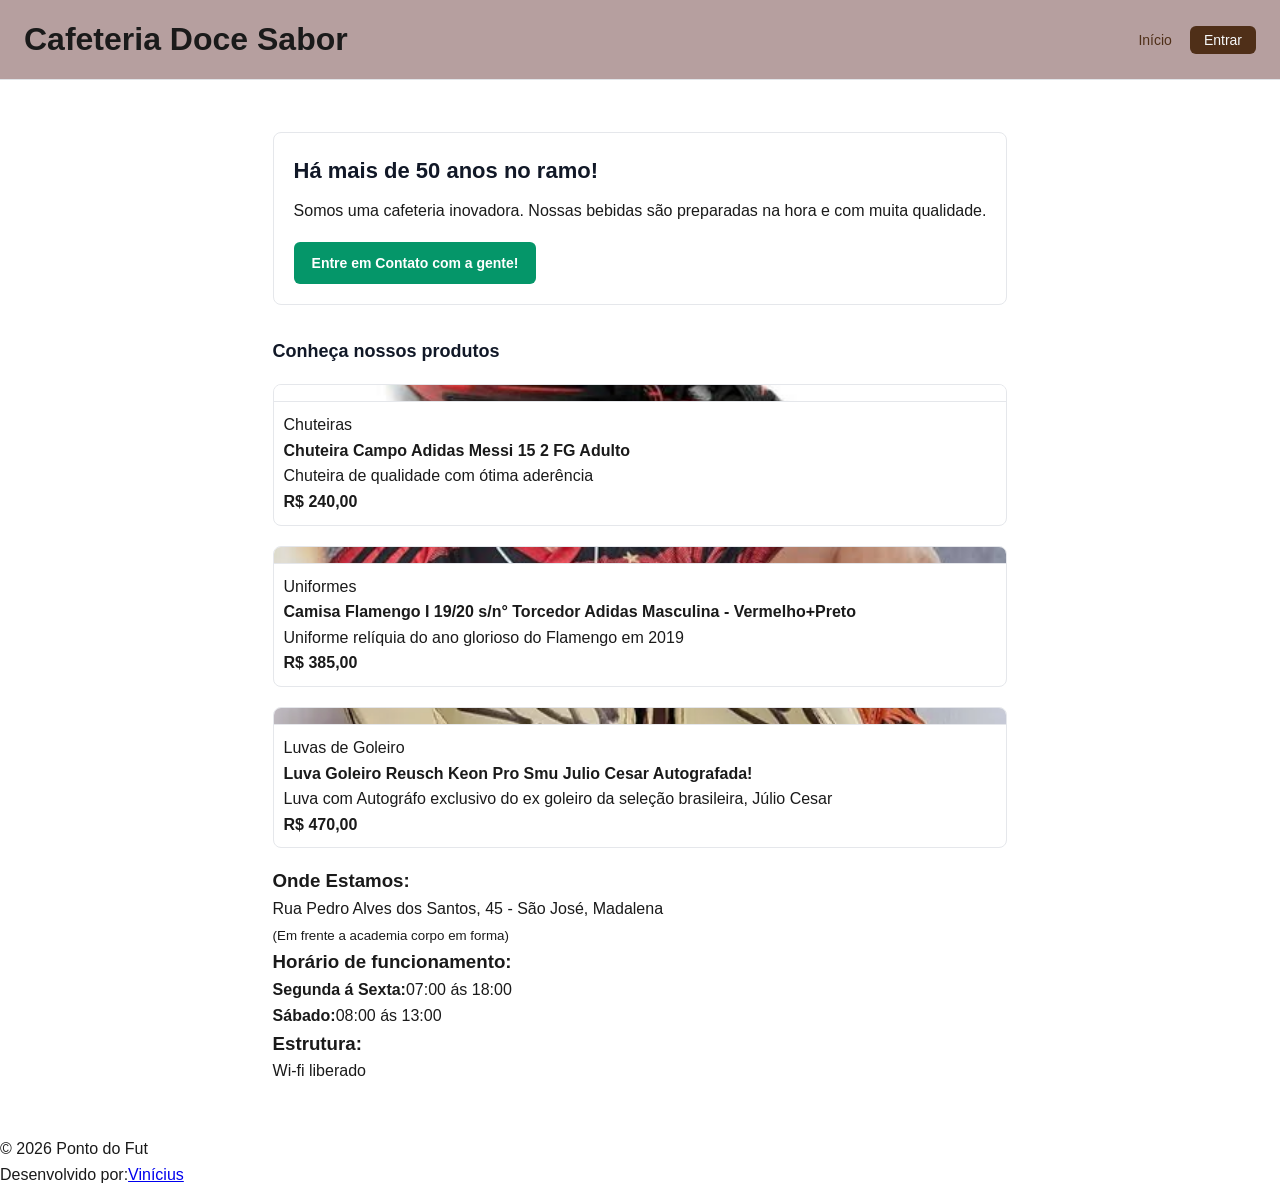
<file: Ponto-do-Fut-main/index.html>
<!DOCTYPE html>
<html lang="pt">
<head>
    <meta charset="UTF-8">
    <meta name="viewport" content="width=device-width, initial-scale=1.0">
    <title>Doce Sabor</title>
    <link rel="stylesheet" href="style.css">
</head>
<body>
    <header class="cabecalho-principal">
    <div class="logo">
     <h1>Cafeteria Doce Sabor</h1>

</div>

<nav>
<ul class="menu-navegacao">
     <li><a href="index.html" 
        class="link-inicial">Início</a></li>
        <li><a href="login.html" class="link-login">Entrar</a></li>
</ul>
</nav>
</header>


<main class="conteudo">
<section class="secao-principal">
<h2>Há mais de 50 anos no ramo!</h2>
<p>Somos uma cafeteria inovadora. Nossas bebidas são preparadas na hora e com muita qualidade.</p>
<a href="#">
    Entre em Contato com a gente!
    </a>
</section>

 <section class="secao-catalogo">
   <div class="titulo-catalogo">
  <h3>Conheça nossos produtos</h3>
  <p></p>
 </div>

  <div class="grade">
  <article class="card">
    <img src="chuteira.jpg" alt="Interior da cafeteria">
     <div class="dados-item">
     <span class="etiqueta">
      Chuteiras
      </span>
      <h4>Chuteira Campo Adidas Messi 15 2 FG Adulto</h4>
      <p>Chuteira de qualidade com 
    ótima aderência</p>
    <strong>R$ 240,00</strong>
    </div>
   </article>


 
   <article class="card">
    <img src="UniformeFla19.jpg" alt="Uniforme do Flamengo
    de 2019">
     <div class="dados-item">
     <span class="etiqueta">
      Uniformes
      </span>
      <h4>Camisa Flamengo I 19/20 s/n° Torcedor Adidas Masculina - Vermelho+Preto</h4>
      <p>Uniforme relíquia do ano
  glorioso do Flamengo em 2019</p>
    <strong>R$ 385,00</strong>
    </div>
   </article>




   <article class="card">
    <img src="luvaAUTOGRAFADAJUliocesar.webp" alt="Luva com o autográfo
    do ex goleiro Júlio Cesar">
     <div class="dados-item">
     <span class="etiqueta">
      Luvas de Goleiro
      </span>
      <h4>Luva Goleiro Reusch Keon Pro Smu Julio Cesar Autografada!</h4>
      <p>Luva com Autográfo exclusivo do ex goleiro
        da seleção brasileira, Júlio Cesar
      </p>
    <strong>R$ 470,00</strong>
    </div>
   </article>


 </div>
  </section>
<section class="secao-info">
    <div class="bloco">
     <h3>Onde Estamos:</h3>
     <p>Rua Pedro Alves dos Santos, 45 - São José, Madalena</p>
     <p><small>(Em frente a academia corpo em forma)</small></p>
</div>
<div class="bloco">
  <h3>Horário de funcionamento:</h3>
   <p><strong>Segunda á Sexta:</strong>07:00 ás 18:00</p>
 <p><strong>Sábado:</strong>08:00 ás 13:00</p>
</div>
<div class="bloco">
 <h3>Estrutura:</h3>
<p>Wi-fi liberado</p>
</div>
</section>
  </main>

  <footer class="rodape">
   <p>&copy; 2026 Ponto do Fut</p>
    <p>Desenvolvido por:<a href="negocio.html" target="_blank"
     rel="noopener noreferrer">Vinícius
    </a></p>
  </footer>
  </body>
  </html>
</file>
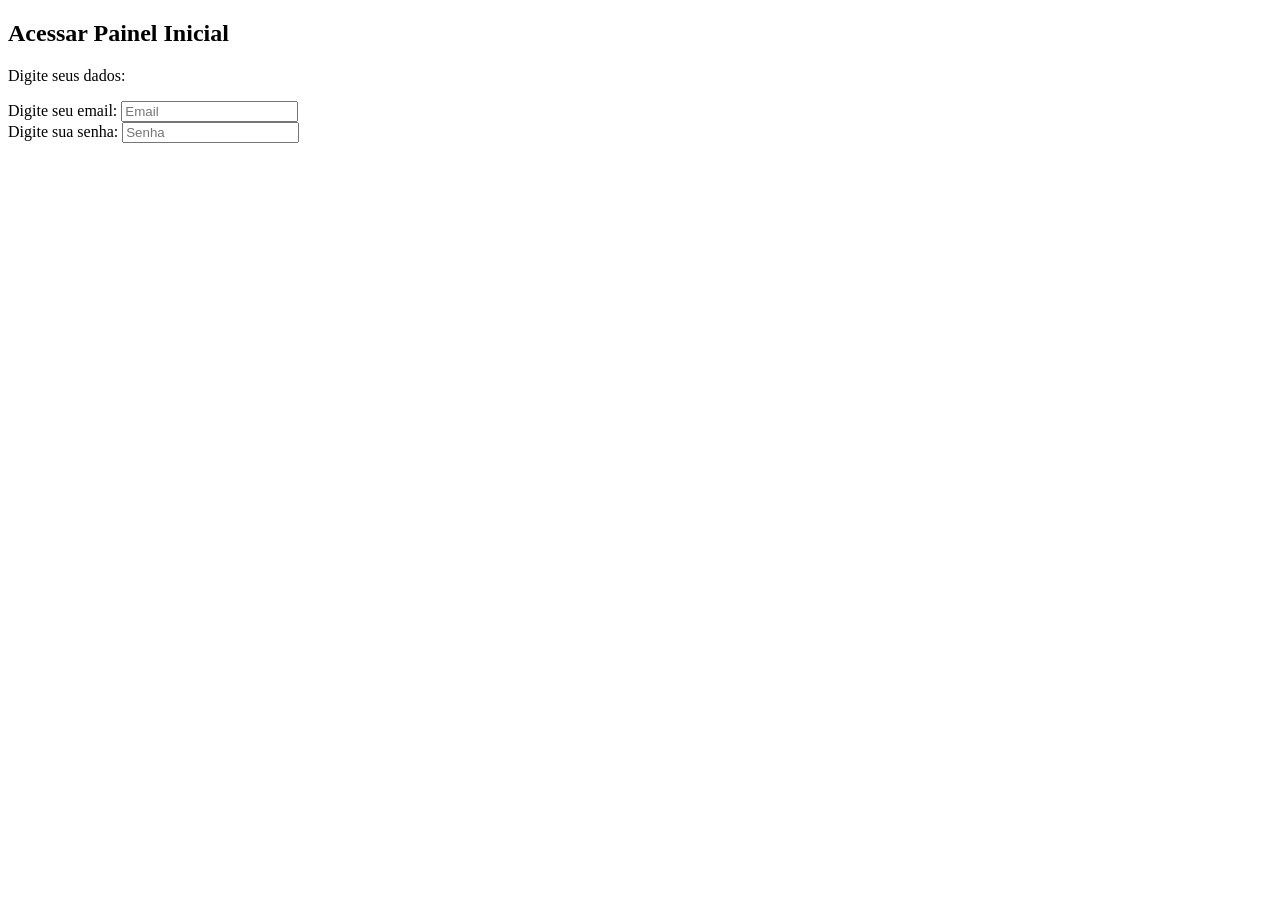
<file: Ponto-do-Fut-main/login.html>
<!DOCTYPE html>
<html lang="en">
<head>
    <meta charset="UTF-8">
    <meta name="viewport" content="width=device-width, initial-scale=1.0">
    <title>Document</title>
</head>
<body>
    <header class="cabeçalho-principal">

    </header>
    <main class="conteudo-login">
        <div class="cartao-login">
            <h2>Acessar Painel Inicial</h2>
            <p class="subtitulo-login">Digite seus dados:</p>
            <form action="#" method="post">
                <div class="campo-grupo">
                    <label for="campo-email">Digite seu email:</label>
                    <input 
                    type="email" 
                    id="campo-email" 
                    name="email" 
                    placeholder="Email" 
                    required>
                </div>
                <div class="campo-grupo"
                <label for="campo-senha">Digite sua senha:</label>
                <input 
                type="password" 
                id="campo-senha" 
                name="senha" 
                placeholder="Senha" 
                minlength="6" 
                required>
                </div>
            </form>

        </div>
    </main>
</body>
</html>
</file>
<file: Ponto-do-Fut-main/style.css>
*{
    margin: 0;
    padding: 0;
    box-sizing: border-box;
}

body{
    font-family:'Segoe UI', Tahoma, Geneva, Verdana, sans-serif;
    background-color: white;
    color: #1a1a1a;
    line-height: 1.6;
    min-height: 100vh;
    display: flex;
    flex-direction: column;
}

.cabecalho-principal {
    background-color: rgb(182, 159, 159);
    border-bottom: 1px solid #e1e4e8;
    padding: 14px 24px;
    display: flex;
    justify-content: space-between;
    align-items: center;
}
.logo h1{
    
}
.menu-navegacao {
    list-style: none;
    display: flex;
    gap: 18px;
    align-items: center;
}
.menu-navegacao a{
    text-decoration: none;
    color: #f7f9fa;
    font-size: 14px;
    font-weight: 500;
}
.menu-navegacao a:hover,
.menu-navegacao a.link-inicial{
    color: #4f2f18;
}
.link-login{
    background-color: #4f2f18;
    color: #ffffff;
    padding: 6px 14px;
    border-radius: 6px;

}
.link-login:hover {
    background-color: #374151;

}
.conteudo {
    max-width: 960px;
    margin: 32px auto;
    padding: 20px;


}
.secao-principal{
    background-color: #ffffff;
    border: 1px solid #e5e7eb;
    border-radius: 8px;
    padding: 20px;
    margin-bottom: 32px;
}
.secao-principal h2{
    font-size: 22px;
    margin-bottom: 10px;
    color: #111827;
}
.secao-principal p{
    color: 4b5563;
    margin-bottom: 18px;
}
.secao-principal a{
    display: inline-block;
    background-color: #059669;
    color: #ffffff;
    text-decoration: none;
    font-weight: 600;
    font-size: 14px;
    padding: 10px 18px;
    border-radius: 6px;
}
.secao-catalogo {
    margin-bottom: 18px;

}
.titulo-catalogo {
    margin-bottom: 18px;

}
.titulo-catalogo h3 {
    font-size: 18px;
    color: #111827;
}
.titulo-catalogo p{
    font-size: 14px;
    color: #6b7280;
}
.grade {
    display: grid;
    grid-template-columns: repeat(auto-fit, minmax);
    gap: 20px;
}
.card {
    background-color: #ffffff;
    border: 1px solid #e5e7eb;
    border-radius: 8px;
    overflow: hidden;
    display: flex;
    flex-direction: column;
    transition: transform 0.2s ease, box-shadow 0.2s ease;
}
.card.hover {
    transform: translateY(-6px);
    box-shadow: 0 10px 20px black;
}
.card img{
    width: 100%;
    height: 17px;
    object-fit: cover;
    border-bottom: 1px solid #e5e7eb;
}
.dados-item{
    padding: 10px;
    display: flex;
    flex-direction: column;
    flex: 1;
}
</file>
